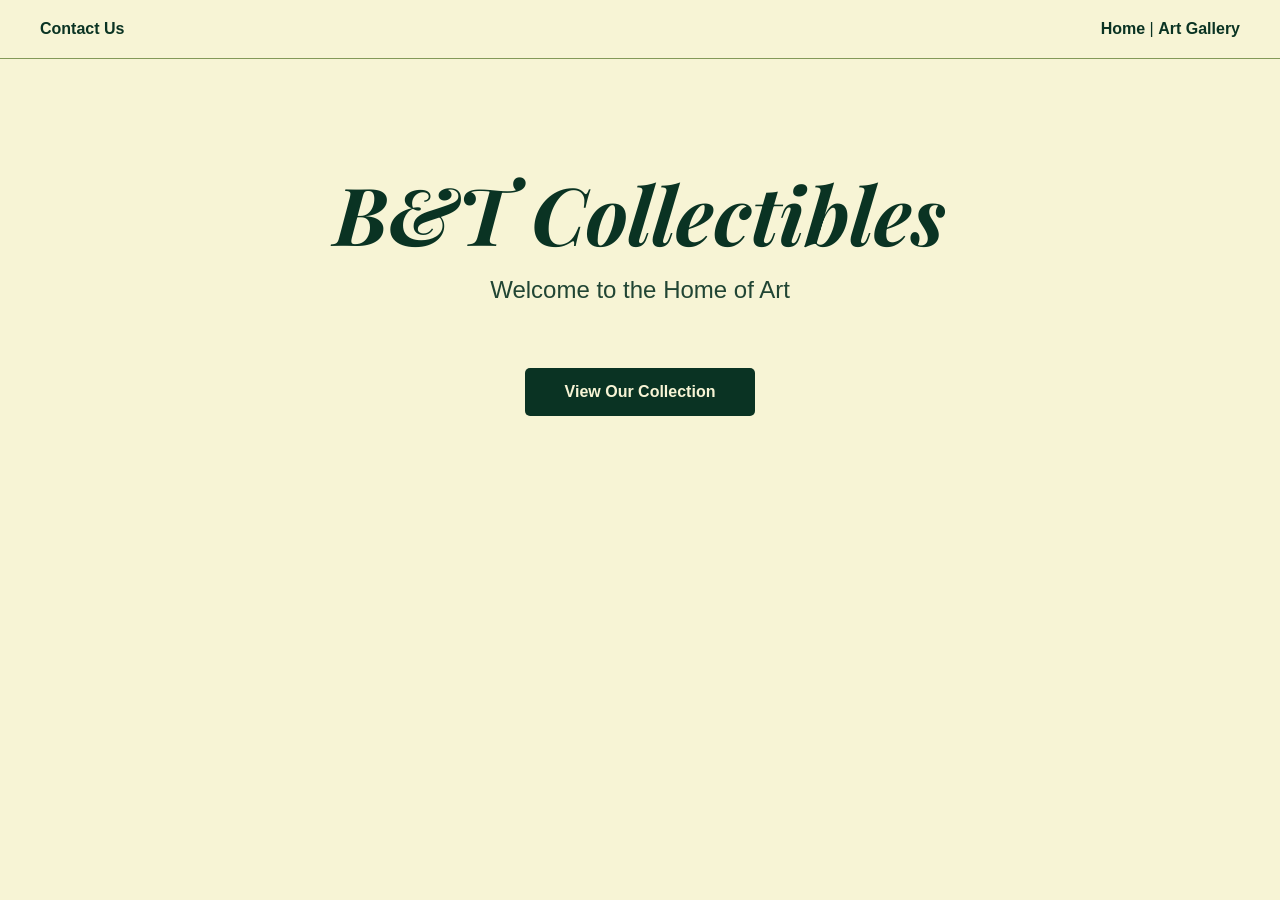
<file: index.html>
<!DOCTYPE html>
<html lang="en">
<head>
    <meta charset="UTF-8">
    <title>Home | B&T Atelier</title>
    <link href="https://fonts.googleapis.com/css2?family=Playfair+Display:ital,wght@1,700&display=swap" rel="stylesheet">
    <style>
        body { background-color: #F7F4D5; color: #0A3323; font-family: 'Segoe UI', sans-serif; margin: 0; padding: 0; }
        .top-bar { display: flex; justify-content: space-between; padding: 20px 40px; border-bottom: 1px solid #839958; }
        .top-bar a { text-decoration: none; color: #0A3323; font-weight: 600; }
        .hero { text-align: center; padding: 100px 20px; }
        .brand-name { font-family: 'Playfair Display', serif; font-style: italic; font-size: 5em; color: #0A3323; margin: 0; }
        .welcome-text { font-size: 1.5em; color: #0A3323; margin-top: 10px; opacity: 0.9; }
        .gallery-btn { display: inline-block; margin-top: 40px; padding: 15px 40px; background: #0A3323; color: #F7F4D5; text-decoration: none; border-radius: 5px; font-weight: bold; transition: 0.3s; }
        .gallery-btn:hover { background: #839958; color: #0A3323; }
    </style>
</head>
<body>
    <div class="top-bar">
        <a href="mailto:contact@btcollectibles.com">Contact Us</a>
        <div>
            <a href="index.html">Home</a> | <a href="art.html">Art Gallery</a>
        </div>
    </div>
    <main class="hero">
        <h1 class="brand-name">B&T Collectibles</h1>
        <p class="welcome-text">Welcome to the Home of Art</p>
        <a href="art.html" class="gallery-btn">View Our Collection</a>
    </main>
</body>
</html>
</file>
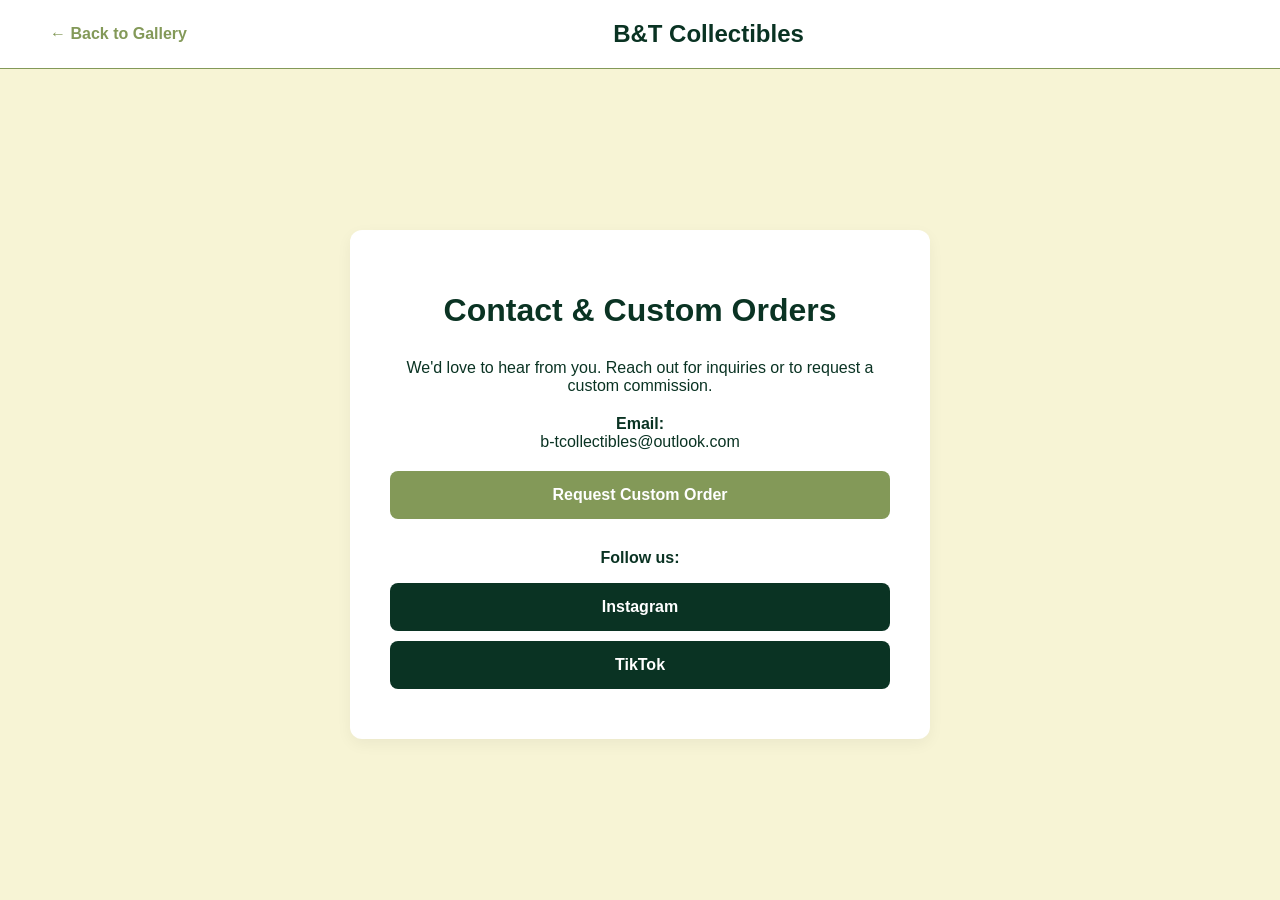
<file: contact.html>
<!DOCTYPE html>
<html lang="en">
<head>
    <meta charset="UTF-8">
    <meta name="viewport" content="width=device-width, initial-scale=1.0">
    <title>Contact | B&T Atelier</title>
    <style>
        :root { --beige: #F7F4D5; --dark-green: #0A3323; --sage: #839958; }
        body { font-family: 'Segoe UI', sans-serif; background-color: var(--beige); color: var(--dark-green); margin: 0; display: flex; flex-direction: column; min-height: 100vh; }
        
        header { display: flex; align-items: center; justify-content: space-between; padding: 20px 50px; background: white; border-bottom: 1px solid var(--sage); }
        .back-btn { text-decoration: none; color: var(--sage); font-weight: bold; }
        .brand-title { font-size: 1.5em; font-weight: bold; }
        
        main { flex: 1; display: flex; flex-direction: column; align-items: center; justify-content: center; padding: 50px; }
        .contact-box { background: white; padding: 40px; border-radius: 12px; box-shadow: 0 5px 15px rgba(0,0,0,0.05); text-align: center; max-width: 500px; width: 100%; }
        
        h1 { margin-bottom: 30px; }
        .contact-info { margin: 20px 0; }
        .btn { display: block; padding: 15px; margin: 10px 0; background: var(--sage); color: white; text-decoration: none; border-radius: 8px; font-weight: bold; }
        .btn:hover { background: #6b7f45; }
    </style>
</head>
<body>

<header>
    <a href="art.html" class="back-btn">← Back to Gallery</a>
    <div class="brand-title">B&T Collectibles</div>
    <div></div> </header>

<main>
    <div class="contact-box">
        <h1>Contact & Custom Orders</h1>
        <p>We'd love to hear from you. Reach out for inquiries or to request a custom commission.</p>
        
        <div class="contact-info">
            <p><strong>Email:</strong><br> b-tcollectibles@outlook.com</p>
        </div>

        <a href="mailto:b-tcollectibles@outlook.com?subject=Custom Order Request" class="btn">Request Custom Order</a>
        
        <div style="margin-top: 30px;">
            <p><strong>Follow us:</strong></p>
            <a href="https://www.instagram.com/b.t.collectibles?utm_source=qr" class="btn" style="background: var(--dark-green);">Instagram</a>
            <a href="https://www.tiktok.com/@bt.collectibles?_r=1&_t=ZN-97B5W2Ua8rW" class="btn" style="background: var(--dark-green);">TikTok</a>
        </div>
    </div>
</main>

</body>
</html>
</file>
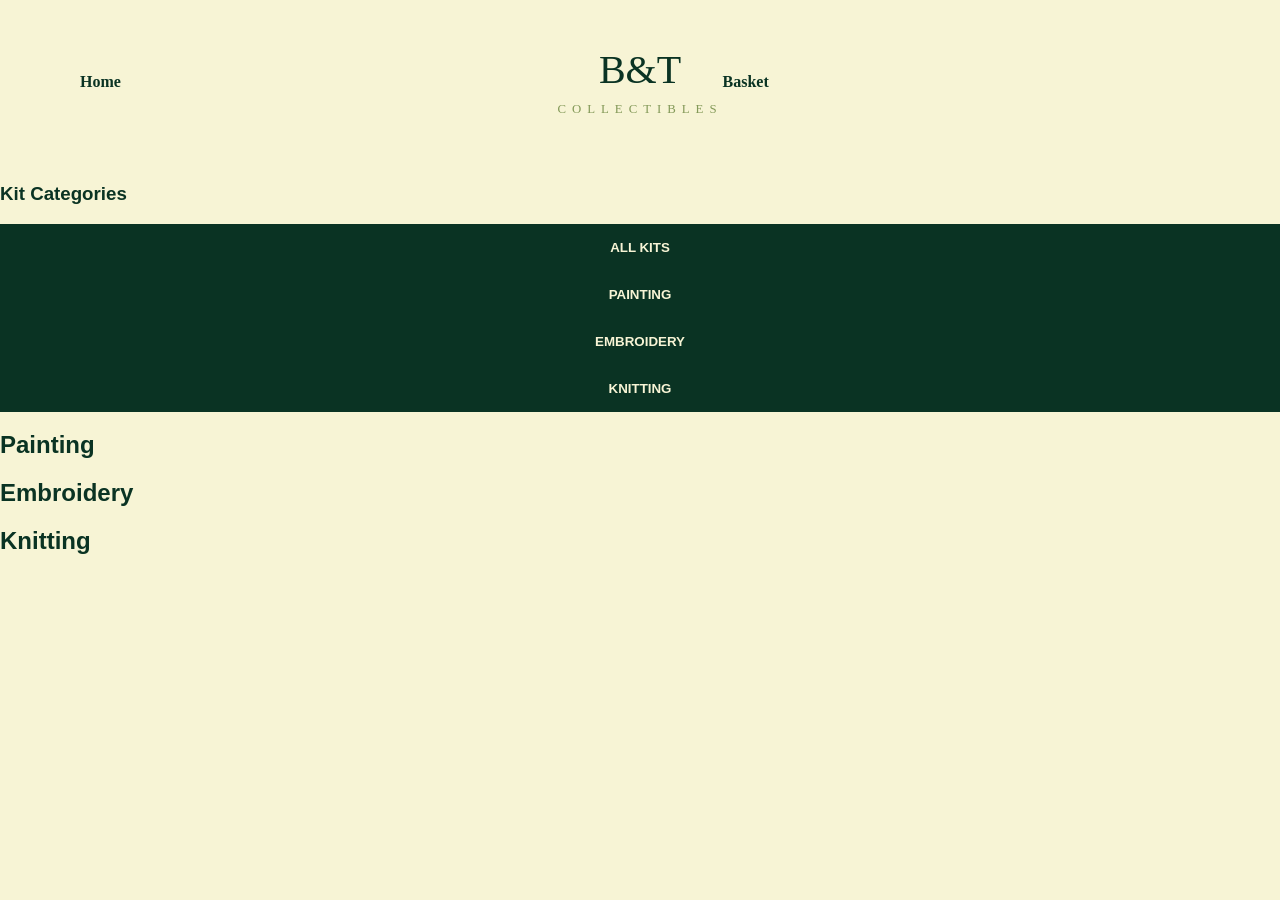
<file: handcrafts.html>
<!DOCTYPE html>
<html lang="en">
<head>
    <meta charset="UTF-8">
    <title>Kits & Crafts | B&T Collectibles</title>
    <link rel="stylesheet" href="styles.css">
</head>
<body>
    <header>
        <a href="index.html" class="nav-button">Home</a>
        <div class="logo">B&T <span>Collectibles</span></div>
        <a href="#basket" class="nav-button">Basket</a>
    </header>

    <main class="gallery-layout">
        <aside>
            <h3 class="sidebar-title">Kit Categories</h3>
            <nav class="sidebar-nav">
                <button onclick="filterSelection('all')" class="nav-box">All Kits</button>
                <button onclick="filterSelection('painting')" class="nav-box">Painting</button>
                <button onclick="filterSelection('embroidery')" class="nav-box">Embroidery</button>
                <button onclick="filterSelection('knitting')" class="nav-box">Knitting</button>
            </nav>
        </aside>

        <section class="gallery-content">
            <div id="painting" class="filter-section"><h2 class="gallery-title">Painting</h2><div class="product-grid"><div class="product-card"></div></div></div>
            <div id="embroidery" class="filter-section"><h2 class="gallery-title">Embroidery</h2><div class="product-grid"><div class="product-card"></div></div></div>
            <div id="knitting" class="filter-section"><h2 class="gallery-title">Knitting</h2><div class="product-grid"><div class="product-card"></div></div></div>
        </section>
    </main>

    <script>
        function filterSelection(c) {
            const sections = document.querySelectorAll('.filter-section');
            sections.forEach(s => s.style.display = (c === 'all' || s.id === c) ? 'block' : 'none');
        }
    </script>
</body>
</html>
</file>
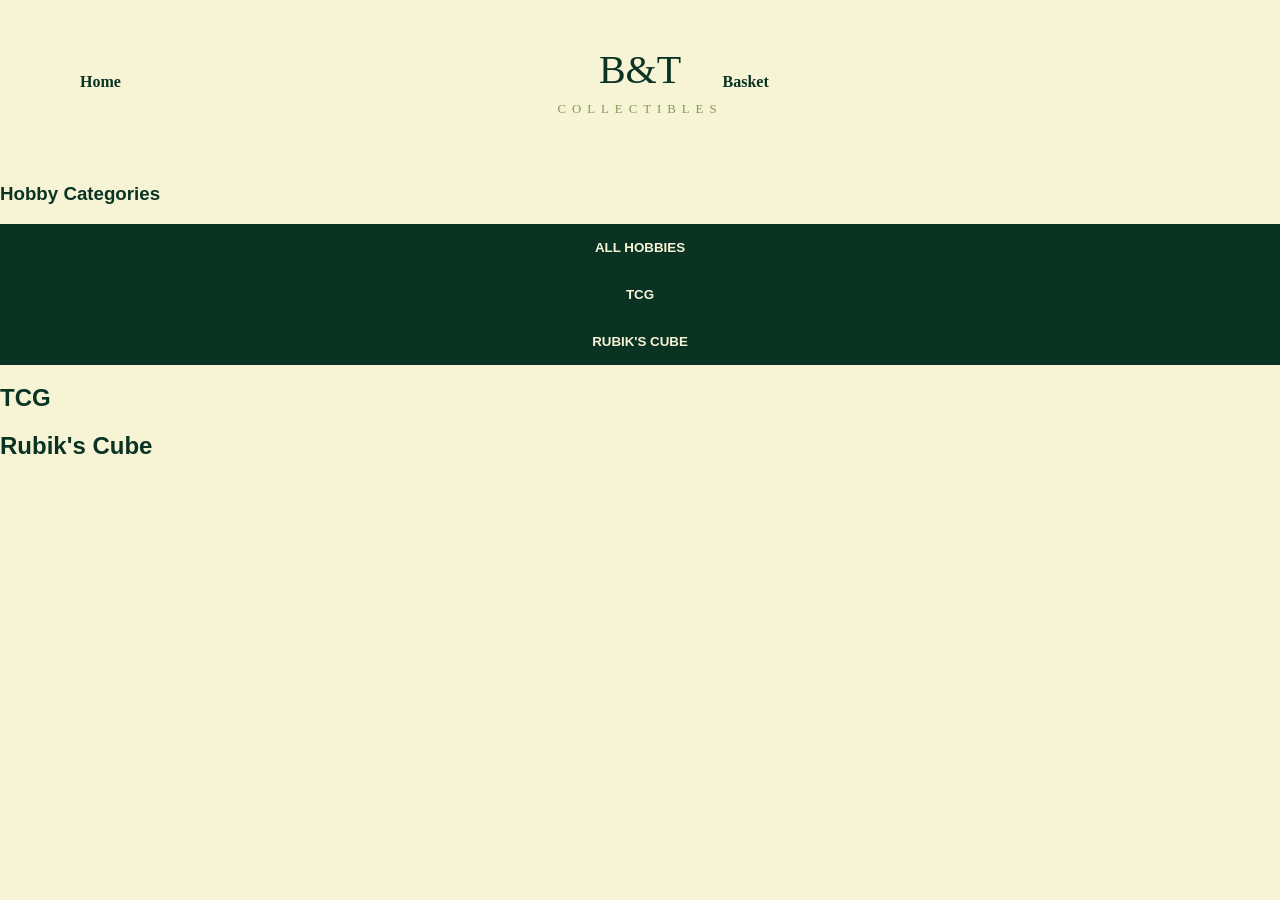
<file: hobbies.html>
<!DOCTYPE html>
<html lang="en">
<head>
    <meta charset="UTF-8">
    <title>Hobbies | B&T Collectibles</title>
    <link rel="stylesheet" href="styles.css">
</head>
<body>
    <header>
        <a href="index.html" class="nav-button">Home</a>
        <div class="logo">B&T <span>Collectibles</span></div>
        <a href="#basket" class="nav-button">Basket</a>
    </header>

    <main class="gallery-layout">
        <aside>
            <h3 class="sidebar-title">Hobby Categories</h3>
            <nav class="sidebar-nav">
                <button onclick="filterSelection('all')" class="nav-box">All Hobbies</button>
                <button onclick="filterSelection('tcg')" class="nav-box">TCG</button>
                <button onclick="filterSelection('rubik')" class="nav-box">Rubik's Cube</button>
            </nav>
        </aside>

        <section class="gallery-content">
            <div id="tcg" class="filter-section"><h2 class="gallery-title">TCG</h2><div class="product-grid"><div class="product-card"></div></div></div>
            <div id="rubik" class="filter-section"><h2 class="gallery-title">Rubik's Cube</h2><div class="product-grid"><div class="product-card"></div></div></div>
        </section>
    </main>

    <script>
        function filterSelection(c) {
            const sections = document.querySelectorAll('.filter-section');
            sections.forEach(s => s.style.display = (c === 'all' || s.id === c) ? 'block' : 'none');
        }
    </script>
</body>
</html>
</file>
<file: styles.css>
:root {
    --dark-green: #0A3323;
    --moss-green: #839958;
    --beige: #F7F4D5;
    --gold: #C5A059;
}

body { 
    background-color: var(--beige); 
    color: var(--dark-green); 
    font-family: 'Lato', sans-serif; 
    margin: 0; 
    padding: 0; 
    min-height: 100vh;
}

/* Header: Editorial Layout */
header { 
    display: grid; 
    grid-template-columns: 1fr auto 1fr; 
    align-items: center; 
    padding: 3rem 5rem; 
}

.header-left { justify-self: start; }
.header-right { justify-self: end; }

/* Logo Styling */
.logo { 
    font-family: 'Playfair Display', serif; 
    font-size: 2.5rem; 
    text-align: center; 
    line-height: 1.1;
    color: var(--dark-green);
}
.logo span { 
    font-size: 0.8rem; 
    letter-spacing: 6px; 
    color: var(--moss-green); 
    display: block; 
    text-transform: uppercase; 
    margin-top: 10px;
}

/* Nav Links */
header a { 
    color: var(--dark-green); 
    text-decoration: none; 
    font-weight: bold; 
    font-family: 'Playfair Display', serif;
    transition: color 0.3s;
}

.basket-link {
    color: var(--gold); 
    border-bottom: 2px solid var(--gold);
}

header a:hover { color: var(--moss-green); }

/* Card-Based Layout for Forms/Content */
.checkout-card {
    background: #ffffff;
    padding: 3rem;
    border: 1px solid var(--gold);
    border-radius: 8px;
    box-shadow: 0 10px 30px rgba(0,0,0,0.05);
    max-width: 500px;
    margin: 4rem auto;
    text-align: center;
}

input {
    display: block;
    width: 100%;
    padding: 1rem;
    margin-bottom: 1rem;
    border: 1px solid #ddd;
    border-radius: 4px;
    font-family: 'Lato', sans-serif;
    box-sizing: border-box;
}

button {
    width: 100%;
    padding: 1rem;
    background: var(--dark-green);
    color: var(--beige);
    border: none;
    cursor: pointer;
    font-weight: bold;
    text-transform: uppercase;
    transition: 0.3s;
}

button:hover { background: var(--moss-green); }
</file>
